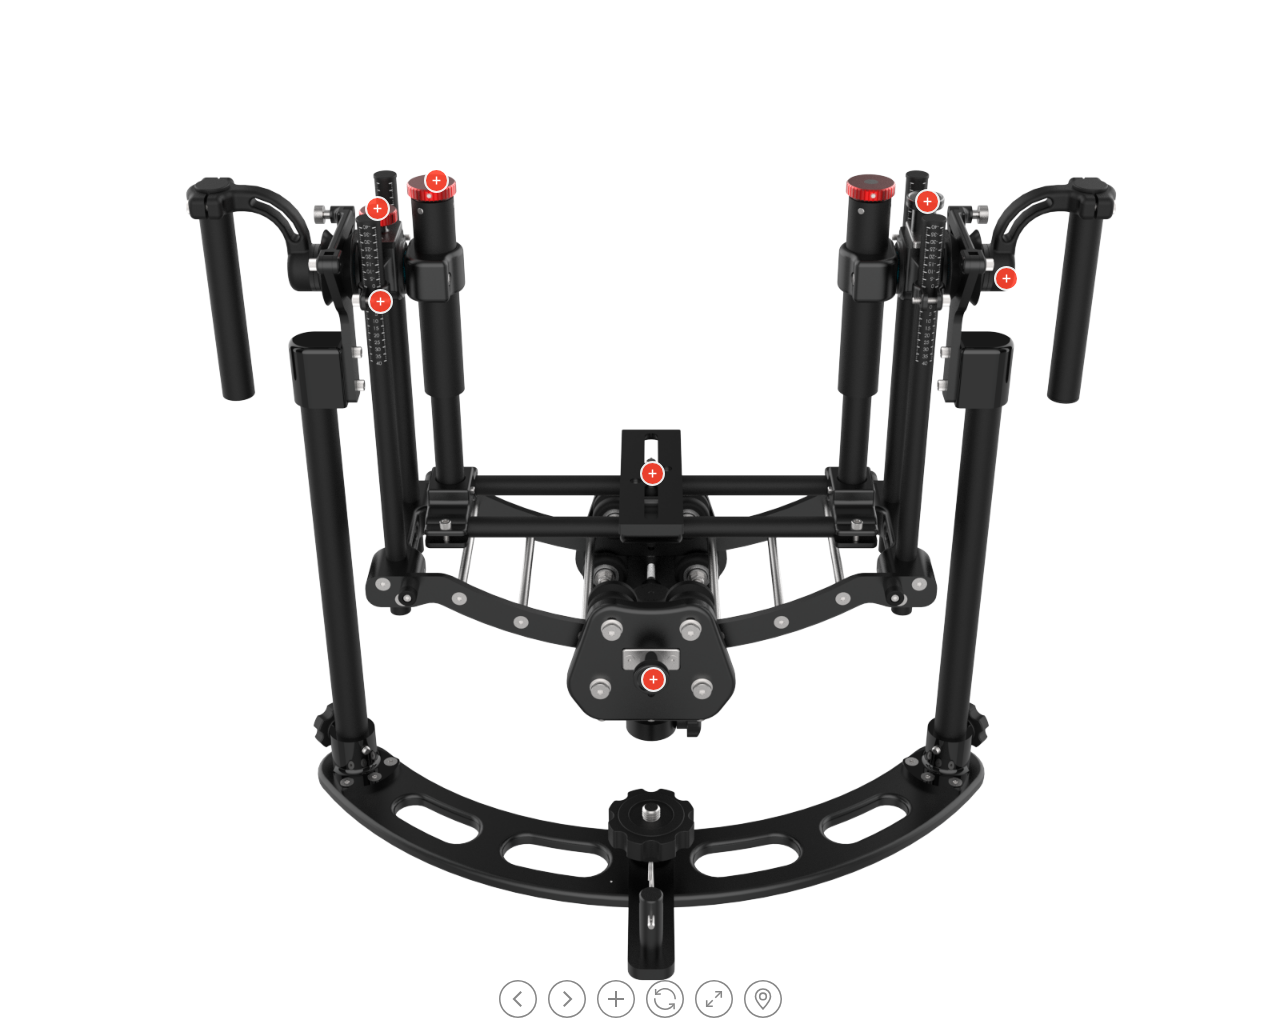
<file: index.html>
<!DOCTYPE html PUBLIC "-//W3C//DTD XHTML 1.0 Strict//EN" "http://www.w3.org/TR/xhtml1/DTD/xhtml1-strict.dtd">
<html xmlns="http://www.w3.org/1999/xhtml" lang="en-US">

<head>
<title>ZeeGee1</title>
<meta http-equiv="content-type" content="text/html; charset=utf-8"/>

<!-- Use this meta tag on your mobile page -->

<meta name="viewport" content="width=device-width, initial-scale=1.0, maximum-scale=1.0, user-scalable=no" />

<!-- Use these three includes on your pages under <head> section -->

<link type="text/css" rel="stylesheet" href="imagerotator/html/css/retina.css"/>
<script type="text/javascript" src="imagerotator/html/js/jquery-3.4.1.min.js"></script>
<script type="text/javascript" src="imagerotator/html/js/imagerotator.js"></script>


<style type= "text/css">

html, body
{
    padding: 0;
    margin: 0;
}

/*-- Use #content CSS to customize size, position, border, etc of your 360 view --*/

#content
{
    width: 100%;
    height: 1280px;
    /* border: 1px dotted #cecfd2; */
}

</style>


<!-- Copy this script block and paste under your page <head> section or somewhere inside your page <body> -->

<script language="javascript" type="text/javascript">

jQuery(document).ready(function(){

    jQuery('#wr360PlayerId').rotator({
        licenseFileURL: 'license.lic',
		configFileURL: '360_assets/ZeeGee1/ZeeGee1.xml',
		graphicsPath: 'imagerotator/html/img/retina',
        alt: '360 degree view - ZeeGee1',
        responsiveBaseWidth: 1600,
        responsiveMinHeight: 0,
        googleEventTracking: false,
    });

});

</script>

<!-- End of script copy / paste -->


</head>



<body>

    <div class="responsive-wrapper-demo-do-not-copy" style="max-width:1600px;">    

        <!-- Just copy / paste the content div below onto your page and define content CSS styles as needed -->

        <div id="content">

            <div id="wr360PlayerId" class="wr360_player" style="background-color:transparent;">
            </div>

        </div>

    </div>    


</body>

</html>
</file>
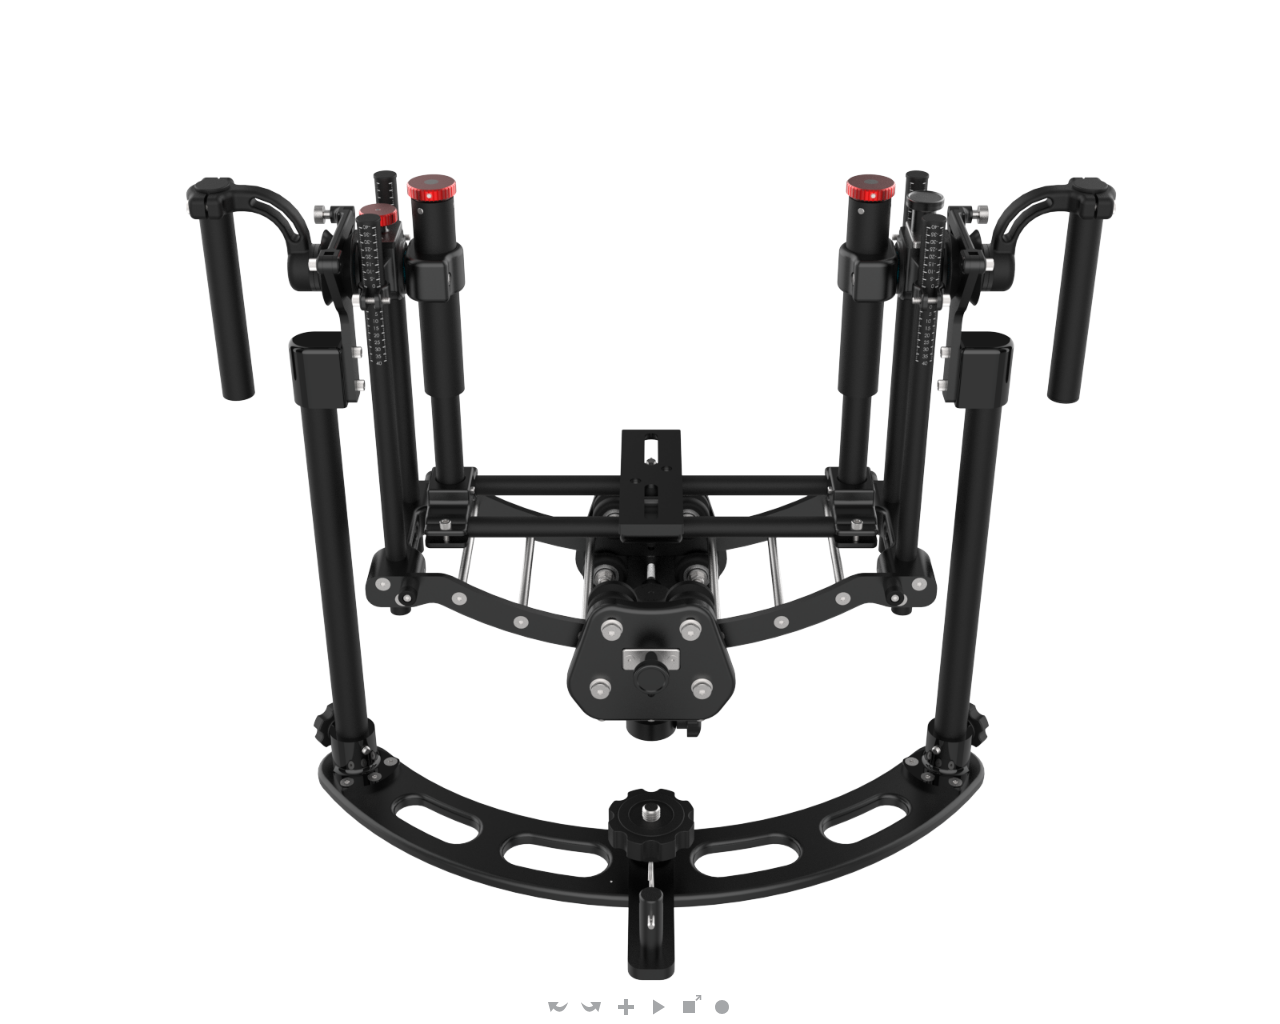
<file: ZeeGee1.html>
<!DOCTYPE html PUBLIC "-//W3C//DTD XHTML 1.0 Strict//EN" "http://www.w3.org/TR/xhtml1/DTD/xhtml1-strict.dtd">
<html xmlns="http://www.w3.org/1999/xhtml" lang="en-US">

<head>
<title>ZeeGee1</title>
<meta http-equiv="content-type" content="text/html; charset=utf-8"/>

<!-- Use this meta tag on your mobile page -->

<meta name="viewport" content="width=device-width, initial-scale=1.0, maximum-scale=1.0, user-scalable=no" />

<!-- Use these three includes on your pages under <head> section -->

<link type="text/css" rel="stylesheet" href="imagerotator/html/css/basic.css"/>
<script type="text/javascript" src="imagerotator/html/js/jquery-3.4.1.min.js"></script>
<script type="text/javascript" src="imagerotator/html/js/imagerotator.js"></script>


<style type= "text/css">

html, body
{
    padding: 0;
    margin: 0;
}

/*-- Use #content CSS to customize size, position, border, etc of your 360 view --*/

#content
{
    width: 100%;
    height: 1280px;
    /* border: 1px dotted #cecfd2; */
}

</style>


<!-- Copy this script block and paste under your page <head> section or somewhere inside your page <body> -->

<script language="javascript" type="text/javascript">

jQuery(document).ready(function(){

    jQuery('#wr360PlayerId').rotator({
        licenseFileURL: 'license.lic',
		configFileURL: '360_assets/ZeeGee1/ZeeGee1.xml',
		graphicsPath: 'imagerotator/html/img/basic',
        alt: '360 degree view - ZeeGee1',
        responsiveBaseWidth: 1600,
        responsiveMinHeight: 0,
        googleEventTracking: false,
    });

});

</script>

<!-- End of script copy / paste -->


</head>



<body>

    <div class="responsive-wrapper-demo-do-not-copy" style="max-width:1600px;">    

        <!-- Just copy / paste the content div below onto your page and define content CSS styles as needed -->

        <div id="content">

            <div id="wr360PlayerId" class="wr360_player" style="background-color:transparent;">
            </div>

        </div>

    </div>    


</body>

</html>
</file>
<file: imagerotator/html/css/retina.css>
.wr360_player
{
    width:100%;
    height:100%;
    background:#fff;
    -webkit-touch-callout:none;
    -webkit-user-select:none;
    -khtml-user-select:none;
    -moz-user-select:none;
    -ms-user-select:none;
    user-select:none;
    -webkit-tap-highlight-color:rgba(0,0,0,0);
    -ms-touch-action:none;
    touch-action:pan-y;
}

.wr360_player .container
{
    position:relative;
    overflow:hidden;
    margin:0 !important;
    padding:0 !important;
    border:0 !important;
    box-shadow:none !important;
    background:inherit !important;
    max-width:none !important;
    font-family:Tahoma, sans-serif;
    cursor:pointer !important;
}

.wr360_player .container::before
{
    display:none !important;
}

.wr360_player .container .spinner_hint
{
    width:100%;
    height:100%;
    z-index:11;
    position:absolute;
    left:0;
    top:0;
    display:none;
    cursor:pointer;
}

.wr360_player .container .spinner_hint .spinner_hint_aligner
{
    position:absolute;
    bottom:20px;
    left:0;
    width:100%;
    text-align:center;
    z-index:1;
}

.wr360_player .container .spinner_hint .spinner_hint_item
{
    padding:7px 18px 7px 18px;
    line-height:14px;
    color:#696969;
    font-size:11px;
    background:rgba(240, 240, 240, 0.88);
    border-radius:0;
    margin:0 auto 0 auto;
    max-width:300px;
    font-family:Tahoma,Helvetica,Sans-Serif;
    opacity:0;
    display:inline-block;
    transition:0.2s ease;
}

@-moz-document url-prefix()
{
    .wr360_player .container .spinner_hint .spinner_hint_item
    {
        padding-bottom:8px;
    }
}

.wr360_player .container .spinner_hint:hover .spinner_hint_item
{
    background:rgba(225, 225, 225, 0.78);
    color:#555;
    transition:0.3s ease;
    padding-left:22px;
    padding-right:22px;
}

.wr360_player img
{
    max-width:none !important;
    max-height:none !important;
    border:none !important;
    box-shadow:none !important;
    cursor:pointer !important;
    image-rendering:-webkit-optimize-contrast;
}

.wr360_player .arrow_zoom_cursor,
.wr360_player .arrow_zoom_cursor > img
{
    cursor:url(../img/basic/pointer-zoom-in.svg), zoom-in !important;
}

.wr360_player .arrow_zoom_cursor.container_zoomed,
.wr360_player .arrow_zoom_cursor.container_zoomed > img
{
    cursor:url(../img/basic/pointer-zoom-out.svg), zoom-out !important;
}

.wr360_player .arrow_zoom_cursor.container_zoomoff,
.wr360_player .arrow_zoom_cursor.container_zoomoff > img
{
    cursor:url(../img/basic/pointer-zoom-off.svg), pointer !important;
}

.wr360_player .zoom_cursor,
.wr360_player .zoom_cursor > img
{
    cursor:zoom-in !important;
}

.wr360_player .zoom_cursor.container_zoomed,
.wr360_player .zoom_cursor.container_zoomed > img
{
    cursor:zoom-out !important;
}

.wr360_player .zoom_cursor.container_zoomoff,
.wr360_player .zoom_cursor.container_zoomoff > img
{
    cursor:pointer !important;
}

/* Desktop Safari doesn't work well with -webkit-optimize-contrast so apply this Safari only hack */
@media not all and (min-resolution:.001dpcm)
{
    @media
    {
        .wr360_player img
		{
            image-rendering:auto;
        }
    }
}

.wr360_player .container .panning
{
    position:absolute;
    left:0;
    top:0;
    background-size:100% 100%;
    background-repeat:no-repeat;
    background-position:center;
    z-index:1;
    display:none;
}

.wr360_player .container .theme_panel_back
{
    position:absolute;
    width:100%;
    bottom:0;
    left:0;
    height:50px;
    z-index:2;
}

.wr360_player .container .theme_panel
{
    position:absolute;
    width:100%;
    bottom:0;
    left:0;
    height:50px;
    z-index:3;
    cursor:pointer !important;
    visibility:hidden;
}

.wr360_player .container .theme_header
{
    height:20px;
    z-index:2;
    margin:3px 0 0 0;
    position:absolute;
    top:0;
    left:0;
    width:100%;
    font-family:Tahoma,Helvetica,Sans-Serif;
}

.wr360_player .container .theme_header .progress_wrap
{
    float:left;
    cursor:pointer;
}

.wr360_player .container .theme_header .progress_wrap .progress_bar_anim_fs
{
    margin:10px 0 0 15px;
    height:28px;
    -webkit-user-select:none;
    -moz-user-select:none;
    -ms-user-select:none;
    user-select:none;
    display:none;
}

.wr360_player .container .theme_header .progress_wrap .progress_bar_anim
{
    margin:1px 0 0 6px;
    height:16px;
    -webkit-user-select:none;
    -moz-user-select:none;
    -ms-user-select:none;
    user-select:none;
    display:none;
}

.wr360_player .container .theme_header .progress_wrap .progress_bar_anim_fs div,
.wr360_player .container .theme_header .progress_wrap .progress_bar_anim div
{
    height:100%;
    width:5px;
    opacity:0;
    margin:0 2px 0 0;
    background-color:#bbb;
    float:left;
    overflow:hidden;
    -webkit-animation:wr360_progress_delay 1.2s infinite ease-in-out;
    animation:wr360_progress_delay 1.2s infinite ease-in-out;
}

.wr360_player .container .theme_header .progress_wrap .progress_bar_anim_fs div
{
    width:6px;
    margin:0 3px 0 0;
    background-color:#aaa;
}

.wr360_player .container .theme_header .progress_wrap .progress_bar_anim .animbar1,
.wr360_player .container .theme_header .progress_wrap .progress_bar_anim_fs .animbar1
{
    -webkit-animation-delay:-1.2s;
    animation-delay:-1.2s;
}

.wr360_player .container .theme_header .progress_wrap .progress_bar_anim .animbar2,
.wr360_player .container .theme_header .progress_wrap .progress_bar_anim_fs .animbar2
{
    -webkit-animation-delay:-1.1s;
    animation-delay:-1.1s;
}

.wr360_player .container .theme_header .progress_wrap .progress_bar_anim .animbar3,
.wr360_player .container .theme_header .progress_wrap .progress_bar_anim_fs .animbar3
{
    -webkit-animation-delay:-1.0s;
    animation-delay:-1.0s;
}

.wr360_player .container .theme_header .progress_wrap .progress_bar_anim .animbar4,
.wr360_player .container .theme_header .progress_wrap .progress_bar_anim_fs .animbar4
{
    -webkit-animation-delay:-0.9s;
    animation-delay:-0.9s;
}

.wr360_player .container .theme_header .progress_wrap .progress_bar_anim .animbar5,
.wr360_player .container .theme_header .progress_wrap .progress_bar_anim_fs .animbar5
{
    -webkit-animation-delay:-0.8s;
    animation-delay:-0.8s;
}

.wr360_player .container .theme_header .progress_wrap .progress_bar_anim span.percentnums
{
    font-size:8px;
    line-height:16px;
    height:16px;
    width:25px;
    float:left;
    color:#999;
    margin:0 0 0 4px;
    display:none;
}

.wr360_player .container .theme_header .progress_wrap .progress_bar_anim_fs span.percentnums
{
    font-size:11px;
    line-height:28px;
    height:28px;
    width:25px;
    float:left;
    color:#999;
    margin:0 0 0 6px;
    display:none;
}

@-moz-document url-prefix()
{
    .wr360_player .container .theme_header .progress_wrap .progress_bar_anim span.percentnums,
    .wr360_player .container .theme_header .progress_wrap .progress_bar_anim_fs span.percentnums
    {
        margin-top: -1px;
    }
}

@-webkit-keyframes wr360_progress_delay
{
    0%, 40%, 100%
    {
        -webkit-transform:scaleY(0.5);
    }

    20%
	{
        -webkit-transform:scaleY(1.0);
        opacity:1;
    }
}

@keyframes wr360_progress_delay
{
    0%, 40%, 100%
    {
        transform:scaleY(0.5);
        -webkit-transform: scaleY(0.5);
    }
    20%
      {
        transform:scaleY(1.0);
        -webkit-transform: scaleY(1.0);
        opacity:1;
    }
}

.wr360_player .container .theme_header a.watermark
{
    margin:5px 0 0 5px;
    float:left;
    width:1px;
    height:1px;
    cursor:pointer;
    display:none;
}

.wr360_player .container .theme_panel .toolbar
{
    position:relative;
    height:42px;
    padding:3px 10px 0 10px;
    margin:0 auto 0 auto;
    box-sizing:content-box !important;
    border:none !important;
    background:inherit !important;
    pointer-events:none;
}

.wr360_player .container .theme_panel .toolbar > a
{
    transition:none !important;
    display:block;
    float:left;
    width:38px;
    height:38px;
    margin:3px 0 0 11px;
}

.wr360_player .container .theme_panel .toolbar > a:first-of-type
{
    margin-left:0;
}

.wr360_player .container .theme_panel .toolbar a.left_button
{
    background:url(../img/retina/left.svg) no-repeat 0 0;
}

.wr360_player .container .theme_panel .toolbar a.right_button
{
    background:url(../img/retina/right.svg) no-repeat 0 0;
}

.wr360_player .container .theme_panel .toolbar a.up_button
{
    background:url(../img/retina/up.svg) no-repeat 0 0;
}

.wr360_player .container .theme_panel .toolbar a.down_button
{
    background:url(../img/retina/down.svg) no-repeat 0 0;
}

.wr360_player .container .theme_panel .toolbar a.play_button
{
    background:url(../img/retina/play.svg) no-repeat 0 0;
}

.wr360_player .container .theme_panel .toolbar a.pause_button
{
    background:url(../img/retina/pause.svg) no-repeat 0 0;
}

.wr360_player .container .theme_panel .toolbar a.zoomin_button
{
    background:url(../img/retina/zoomin.svg) no-repeat 0 0;
}

.wr360_player .container_zoomoff .theme_panel .toolbar a.zoomin_button,
.wr360_player .container_zoomoff .theme_panel .toolbar a.zoomin_button:hover
{
    cursor:default;
    opacity:0.4;
}

.wr360_player .container .theme_panel .toolbar a.zoomout_button
{
    background:url(../img/retina/zoomout.svg) no-repeat 0 0;
}

.wr360_player .container .theme_panel .toolbar a.hotspotson_button
{
    background:url(../img/retina/hotspoton.svg) no-repeat 0 0;
}

.wr360_player .container .theme_panel .toolbar a.hotspotsoff_button
{
    background:url(../img/retina/hotspotoff.svg) no-repeat 0 0;
}

.wr360_player .container .theme_panel .toolbar a.fullscreenon_button
{
    background:url(../img/retina/fullscreenon.svg) no-repeat 0 0;
}

.wr360_player a.fullscreenoff_button
{
    background:url(../img/retina/fullscreenoff.svg) no-repeat center center;
    width:50px;
    height:50px;
    top:20px;
    right:23px;
    z-index:10;
    position:absolute;
    cursor:pointer;
    display:block;
    transition:none !important;
}

.wr360_player .container .theme_panel .toolbar > a:hover,
.wr360_player a.fullscreenoff_button:hover
{
	opacity:0.8;
}

.wr360_player .container .hotspot_indicator
{
    z-index:4;
    cursor:pointer;
}

.wr360_player .container .indicator_effect_scale_up
{
    -webkit-transform:scale(0, 0);
    transform:scale(0, 0);
    -webkit-animation:wr360_effect_scale_up .3s cubic-bezier(.22, .02, .13, .99) forwards;
    animation:wr360_effect_scale_up .3s cubic-bezier(.22, .02, .13, .99) forwards;
}

.wr360_player .container .hotspot_indicator_hidden
{
    display:none !important;
}

.wr360_player .container .indicator_link_wrap
{
    z-index:3;
    position:absolute;
}

.wr360_player .container .indicator_link
{
    transform-origin:top left;
    position:absolute;
}

.wr360_player .container .position_rollover
{
    position:absolute;
    left:0;
    top:0;
    visibility:hidden;
    z-index:15;
    cursor:pointer;
}

.wr360_player .container .position_rollover > a
{
    display:inline-block;
    box-sizing:border-box;
    text-decoration:none;
}

.wr360_player .container .position_rollover > div
{
    box-sizing:border-box;
}

.wr360_player .container .lightbox_rollover
{
    z-index:18;
    width:100%;
    height:100%;
    background-color:rgba(0, 0, 0, 1);
    position:absolute;
    top:0;
    left:0;
    display:none;
    cursor:default;
}

.wr360_player .container .lightbox_rollover *
{
    box-sizing:border-box;
}

.wr360_player .container .lightbox_rollover .closelbox
{
    position:absolute;
    background:url(../img/retina/lightbox_close.svg) 7px 7px no-repeat;
    right:15px;
    top:15px;
    width:28px;
    height:28px;
    cursor:pointer;
}

.wr360_player .container .lightbox_rollover .closelbox:hover
{
    opacity:0.8;
}

.wr360_player .container .lightbox_rollover .img_wrap
{
    width:100%;
    height:100%;
    max-width:100%;
    max-height:100%;
    background-position:center center;
    background-repeat:no-repeat;
}

.wr360_player .container .lightbox_rollover .img_title
{
    position:absolute;
    padding:0;
    max-width:100%;
    width:100%;
    text-align:left;
    bottom:0;
    left:0;
    background-color:rgba(65, 65, 65, 0.9);
}

.wr360_player .container .lightbox_rollover .img_title a
{
    color:#ff0000;
}

.wr360_player .container .lightbox_rollover .img_title .usr_text
{
    display:inline-block;
    color:#fff;
    width:50%;
    text-align:left;
    padding:15px 20px 19px 20px;
    line-height:19px;
    font-size:16px;
}

@-webkit-keyframes wr360_effect_scale_up
{
    100% { -webkit-transform:scale(1, 1); }
}

@keyframes wr360_effect_scale_up
{
    100% { transform:scale(1, 1); }
}
</file>
<file: imagerotator/html/css/basic.css>
.wr360_player
{
    width:100%;
    height:100%;
    background:#fff;
    -webkit-touch-callout:none;
    -webkit-user-select:none;
    -khtml-user-select:none;
    -moz-user-select:none;
    -ms-user-select:none;
    user-select:none;
    -webkit-tap-highlight-color:rgba(0,0,0,0);
    -ms-touch-action:none;
    touch-action:pan-y;
}

.wr360_player .container
{
    position:relative;
    overflow:hidden;
    margin:0 !important;
    padding:0 !important;
    border:0 !important;
    box-shadow:none !important;
    background:inherit !important;
    max-width:none !important;
    font-family:Tahoma, sans-serif;
    cursor:pointer !important;
}

.wr360_player .container::before
{
    display:none !important;
}

.wr360_player .container .spinner_hint
{
    width:100%;
    height:100%;
    z-index:11;
    position:absolute;
    left:0;
    top:0;
    display:none;
    cursor:pointer;
}

.wr360_player .container .spinner_hint .spinner_hint_aligner
{
    position:absolute;
    bottom:20px;
    left:0;
    width:100%;
    text-align:center;
    z-index:1;
}

.wr360_player .container .spinner_hint .spinner_hint_item
{
    padding:7px 18px 7px 18px;
    line-height:14px;
    color:#696969;
    font-size:11px;
    background:rgba(240, 240, 240, 0.88);
    border-radius:0;
    margin:0 auto 0 auto;
    max-width:300px;
    font-family:Tahoma,Helvetica,Sans-Serif;
    opacity:0;
    display:inline-block;
    transition:0.2s ease;
}

@-moz-document url-prefix()
{
    .wr360_player .container .spinner_hint .spinner_hint_item
    {
        padding-bottom:8px;
    }
}

.wr360_player .container .spinner_hint:hover .spinner_hint_item
{
    background:rgba(225, 225, 225, 0.78);
    color:#555;
    transition:0.3s ease;
    padding-left:22px;
    padding-right:22px;
}

.wr360_player img
{
    max-width:none !important;
    max-height:none !important;
    border:none !important;
    box-shadow:none !important;
    cursor:pointer !important;
    image-rendering:-webkit-optimize-contrast;
}

.wr360_player .arrow_zoom_cursor,
.wr360_player .arrow_zoom_cursor > img
{
    cursor:url(../img/basic/pointer-zoom-in.svg), zoom-in !important;
}

.wr360_player .arrow_zoom_cursor.container_zoomed,
.wr360_player .arrow_zoom_cursor.container_zoomed > img
{
    cursor:url(../img/basic/pointer-zoom-out.svg), zoom-out !important;
}

.wr360_player .arrow_zoom_cursor.container_zoomoff,
.wr360_player .arrow_zoom_cursor.container_zoomoff > img
{
    cursor:url(../img/basic/pointer-zoom-off.svg), pointer !important;
}

.wr360_player .zoom_cursor,
.wr360_player .zoom_cursor > img
{
    cursor:zoom-in !important;
}

.wr360_player .zoom_cursor.container_zoomed,
.wr360_player .zoom_cursor.container_zoomed > img
{
    cursor:zoom-out !important;
}

.wr360_player .zoom_cursor.container_zoomoff,
.wr360_player .zoom_cursor.container_zoomoff > img
{
    cursor:pointer !important;
}

/* Desktop Safari doesn't work well with -webkit-optimize-contrast so apply this Safari only hack */
@media not all and (min-resolution:.001dpcm)
{
    @media
    {
        .wr360_player img
		{
            image-rendering:auto;
        }
    }
}

.wr360_player .container .panning
{
    position:absolute;
    left:0;
    top:0;
    background-size:100% 100%;
    background-repeat:no-repeat;
    background-position:center;
    z-index:1;
    display:none;
}

.wr360_player .container .theme_panel_back
{
    position:absolute;
    width:100%;
    bottom:0;
    left:0;
    height:34px;
    z-index:2;
}

.wr360_player .container .theme_panel
{
    position:absolute;
    width:100%;
    bottom:0;
    left:0;
    height:34px;
    z-index:3;
    cursor:pointer !important;
    visibility:hidden;
}

.wr360_player .container .theme_header
{
    height:20px;
    z-index:2;
    margin:3px 0 0 0;
    position:absolute;
    top:0;
    left:0;
    width:100%;
    font-family:Tahoma,Helvetica,Sans-Serif;
}

.wr360_player .container .theme_header .progress_wrap
{
    float:left;
    cursor:pointer;
}

.wr360_player .container .theme_header .progress_wrap .progress_bar_anim_fs
{
    margin:10px 0 0 15px;
    height:28px;
    -webkit-user-select:none;
    -moz-user-select:none;
    -ms-user-select:none;
    user-select:none;
    display:none;
}

.wr360_player .container .theme_header .progress_wrap .progress_bar_anim
{
    margin:1px 0 0 6px;
    height:16px;
    -webkit-user-select:none;
    -moz-user-select:none;
    -ms-user-select:none;
    user-select:none;
    display:none;
}

.wr360_player .container .theme_header .progress_wrap .progress_bar_anim_fs div,
.wr360_player .container .theme_header .progress_wrap .progress_bar_anim div
{
    height:100%;
    width:5px;
    opacity:0;
    margin:0 2px 0 0;
    background-color:#bbb;
    float:left;
    overflow:hidden;
    -webkit-animation:wr360_progress_delay 1.2s infinite ease-in-out;
    animation:wr360_progress_delay 1.2s infinite ease-in-out;
}

.wr360_player .container .theme_header .progress_wrap .progress_bar_anim_fs div
{
    width:6px;
    margin:0 3px 0 0;
    background-color:#aaa;
}

.wr360_player .container .theme_header .progress_wrap .progress_bar_anim .animbar1,
.wr360_player .container .theme_header .progress_wrap .progress_bar_anim_fs .animbar1
{
    -webkit-animation-delay:-1.2s;
    animation-delay:-1.2s;
}

.wr360_player .container .theme_header .progress_wrap .progress_bar_anim .animbar2,
.wr360_player .container .theme_header .progress_wrap .progress_bar_anim_fs .animbar2
{
    -webkit-animation-delay:-1.1s;
    animation-delay:-1.1s;
}

.wr360_player .container .theme_header .progress_wrap .progress_bar_anim .animbar3,
.wr360_player .container .theme_header .progress_wrap .progress_bar_anim_fs .animbar3
{
    -webkit-animation-delay:-1.0s;
    animation-delay:-1.0s;
}

.wr360_player .container .theme_header .progress_wrap .progress_bar_anim .animbar4,
.wr360_player .container .theme_header .progress_wrap .progress_bar_anim_fs .animbar4
{
    -webkit-animation-delay:-0.9s;
    animation-delay:-0.9s;
}

.wr360_player .container .theme_header .progress_wrap .progress_bar_anim .animbar5,
.wr360_player .container .theme_header .progress_wrap .progress_bar_anim_fs .animbar5
{
    -webkit-animation-delay:-0.8s;
    animation-delay:-0.8s;
}

.wr360_player .container .theme_header .progress_wrap .progress_bar_anim span.percentnums
{
    font-size:8px;
    line-height:16px;
    height:16px;
    width:25px;
    float:left;
    color:#999;
    margin:0 0 0 4px;
    display:none;
}

.wr360_player .container .theme_header .progress_wrap .progress_bar_anim_fs span.percentnums
{
    font-size:11px;
    line-height:28px;
    height:28px;
    width:25px;
    float:left;
    color:#999;
    margin:0 0 0 6px;
    display:none;
}

@-moz-document url-prefix()
{
    .wr360_player .container .theme_header .progress_wrap .progress_bar_anim span.percentnums,
    .wr360_player .container .theme_header .progress_wrap .progress_bar_anim_fs span.percentnums
    {
        margin-top: -1px;
    }
}

@-webkit-keyframes wr360_progress_delay
{
    0%, 40%, 100%
    {
        -webkit-transform:scaleY(0.5);
    }

    20%
	{
        -webkit-transform:scaleY(1.0);
        opacity:1;
    }
}

@keyframes wr360_progress_delay
{
    0%, 40%, 100%
    {
        transform:scaleY(0.5);
        -webkit-transform: scaleY(0.5);
    }
    20%
	{
        transform:scaleY(1.0);
        -webkit-transform: scaleY(1.0);
        opacity:1;
    }
}

.wr360_player .container .theme_header a.watermark
{
    margin:5px 0 0 5px;
    float:left;
    width:1px;
    height:1px;
    cursor:pointer;
    display:none;
}

.wr360_player .container .theme_panel .toolbar
{
    position:relative;
    height:34px;
    padding:0 10px 0 10px;
    margin:0 auto 0 auto;
    box-sizing:content-box !important;
    border:none !important;
    background:inherit !important;
    pointer-events:none;
}

.wr360_player .container .theme_panel .toolbar > a
{
    transition:none !important;
    display:block;
    float:left;
    width:22px;
    height:24px;
    margin:5px 0 0 11px;
    opacity:0.7;
}

.wr360_player .container .theme_panel .toolbar > a:first-of-type
{
    margin-left:0;
}

.wr360_player .container .theme_panel .toolbar a.left_button
{
    background:url(../img/basic/left.svg) no-repeat 0 0;
}

.wr360_player .container .theme_panel .toolbar a.right_button
{
    background:url(../img/basic/right.svg) no-repeat 0 0;
    margin-right:2px;
}

.wr360_player .container .theme_panel .toolbar a.up_button
{
    background:url(../img/basic/up.svg) no-repeat 0 0;
    margin-left:10px;
}

.wr360_player .container .theme_panel .toolbar a.down_button
{
    background:url(../img/basic/down.svg) no-repeat 0 0;
    margin-left:7px;
}

.wr360_player .container .theme_panel .toolbar a.play_button
{
    background:url(../img/basic/play.svg) no-repeat 0 0;
}

.wr360_player .container .theme_panel .toolbar a.pause_button
{
    background:url(../img/basic/pause.svg) no-repeat 0 0;
}

.wr360_player .container .theme_panel .toolbar a.zoomin_button
{
    background:url(../img/basic/zoomin.svg) no-repeat 0 0;
}

.wr360_player .container_zoomoff .theme_panel .toolbar a.zoomin_button,
.wr360_player .container_zoomoff .theme_panel .toolbar a.zoomin_button:hover
{
    cursor:default;
    opacity:0.4;
}

.wr360_player .container .theme_panel .toolbar a.zoomout_button
{
    background:url(../img/basic/zoomout.svg) no-repeat 0 0;
}

.wr360_player .container .theme_panel .toolbar a.hotspotson_button
{
    background:url(../img/basic/hotspoton.svg) no-repeat 0 0;
    margin-left:8px;
}

.wr360_player .container .theme_panel .toolbar a.hotspotsoff_button
{
    background:url(../img/basic/hotspotoff.svg) no-repeat 0 0;
    margin-left:8px;
}

.wr360_player .container .theme_panel .toolbar a.fullscreenon_button
{
    background:url(../img/basic/fullscreenon.svg) no-repeat 0 0;
}

.wr360_player a.fullscreenoff_button
{
    background:url(../img/basic/fullscreenoff.svg) no-repeat center center;
    width:50px;
    height:50px;
    top:20px;
    right:23px;
    z-index:10;
    position:absolute;
    cursor:pointer;
    display:block;
    opacity:0.7;
    transition:none !important;
}

.wr360_player .container .theme_panel .toolbar > a:hover,
.wr360_player a.fullscreenoff_button:hover
{
	opacity:1;
}

.wr360_player .container .hotspot_indicator
{
    z-index:4;
    cursor:pointer;
}

.wr360_player .container .indicator_effect_scale_up
{
    -webkit-transform:scale(0, 0);
    transform:scale(0, 0);
    -webkit-animation:wr360_effect_scale_up .3s cubic-bezier(.22, .02, .13, .99) forwards;
    animation:wr360_effect_scale_up .3s cubic-bezier(.22, .02, .13, .99) forwards;
}

.wr360_player .container .hotspot_indicator_hidden
{
    display:none !important;
}

.wr360_player .container .indicator_link_wrap
{
    z-index:3;
    position:absolute;
}

.wr360_player .container .indicator_link
{
    transform-origin:top left;
    position:absolute;
}

.wr360_player .container .position_rollover
{
    position:absolute;
    left:0;
    top:0;
    visibility:hidden;
    z-index:15;
    cursor:pointer;
}

.wr360_player .container .position_rollover > a
{
    display:inline-block;
    box-sizing:border-box;
    text-decoration:none;
}

.wr360_player .container .position_rollover > div
{
    box-sizing:border-box;
}

.wr360_player .container .lightbox_rollover
{
    z-index:18;
    width:100%;
    height:100%;
    background-color:rgba(0, 0, 0, 1);
    position:absolute;
    top:0;
    left:0;
    display:none;
    cursor:default;
}

.wr360_player .container .lightbox_rollover *
{
    box-sizing:border-box;
}

.wr360_player .container .lightbox_rollover .closelbox
{
    position:absolute;
    background:url(../img/basic/lightbox_close.svg) 7px 7px no-repeat;
    right:15px;
    top:15px;
    width:28px;
    height:28px;
    cursor:pointer;
}

.wr360_player .container .lightbox_rollover .closelbox:hover
{
    opacity:0.8;
}

.wr360_player .container .lightbox_rollover .img_wrap
{
    width:100%;
    height:100%;
    max-width:100%;
    max-height:100%;
    background-position:center center;
    background-repeat:no-repeat;
}

.wr360_player .container .lightbox_rollover .img_title
{
    position:absolute;
    padding:0;
    max-width:100%;
    width:100%;
    text-align:left;
    bottom:0;
    left:0;
    background-color:rgba(65, 65, 65, 0.9);
}

.wr360_player .container .lightbox_rollover .img_title a
{
    color:#ff0000;
}

.wr360_player .container .lightbox_rollover .img_title .usr_text
{
    display:inline-block;
    color:#fff;
    width:50%;
    text-align:left;
    padding:15px 20px 19px 20px;
    line-height:19px;
    font-size:16px;
}

@-webkit-keyframes wr360_effect_scale_up
{
    100% { -webkit-transform:scale(1, 1); }
}

@keyframes wr360_effect_scale_up
{
    100% { transform:scale(1, 1); }
}
</file>
